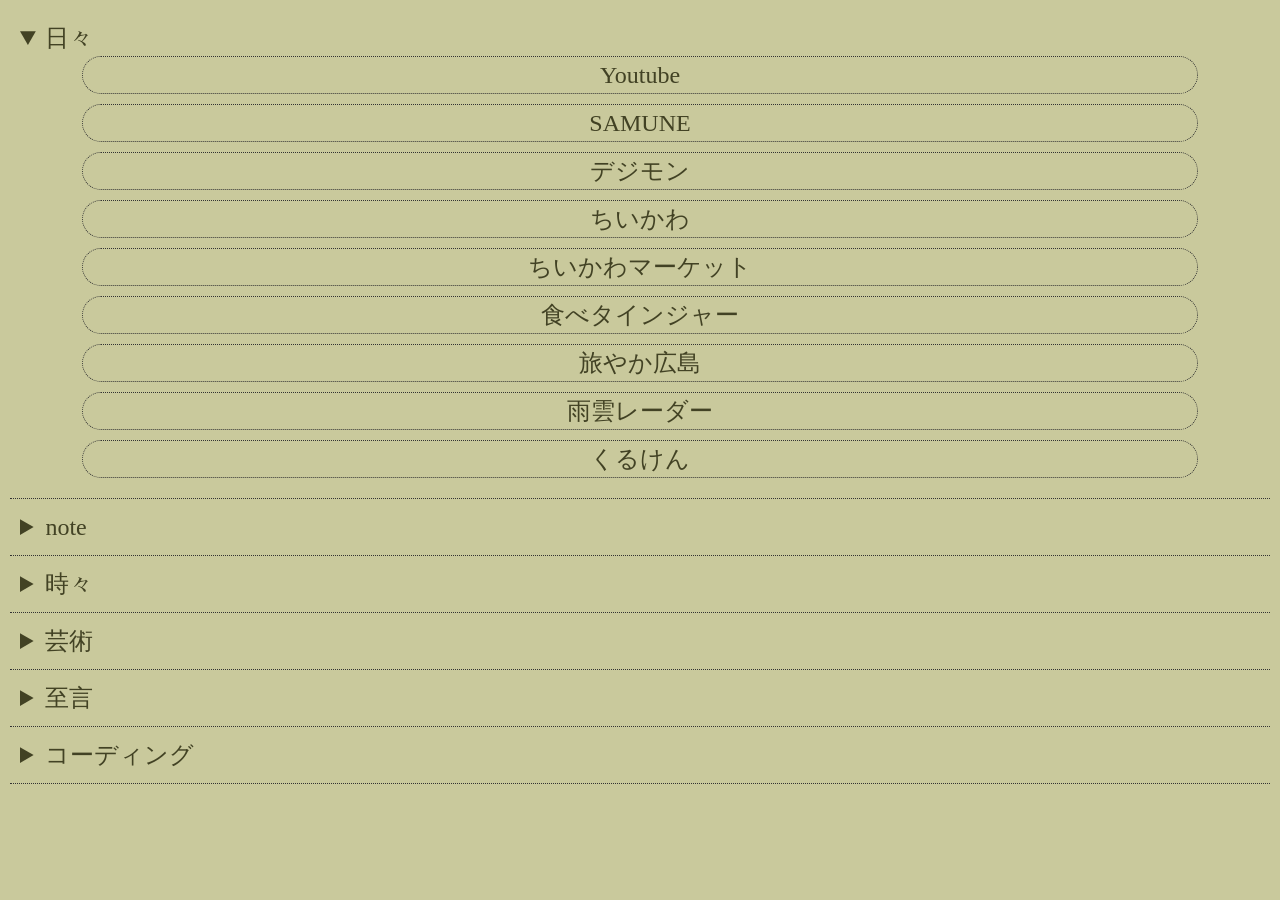
<file: index.html>
<!DOCTYPE html>
<html lang="ja">

<head>
    <meta charset="UTF-8">
    <meta name="viewport" content="width=device-width, initial-scale=1.0">
    <title>adely50</title>
    <meta name="description" content="お気に入りのWebサイトへのリンクを掲載しております。">
    <link rel="stylesheet" href="./css_destyle.css">
    <style>
        body {
            background-color: hsl(60, 30%, 70%);
            color: hsl(60, 30%, 20%);
            font-family: serif;
            line-height: 1.5;
            font-size: 1.5rem;
        }

        main {
            padding: 10px;
        }

        details {
            border-bottom: 1px #333 dotted;
            padding: 10px;
        }

        summary {
            cursor: pointer;
        }

        summary:hover {
            opacity: 0.8;
        }

        li {
            border: 1px #333 dotted;
            border-radius: 2rem;
            margin: 0 auto 10px;
            width: 90%;

        }

        a {
            display: block;
            text-align: center;
        }

        a:hover {
            opacity: 0.8;
        }
    </style>
</head>

<body>
    <main>
        <details open>
            <summary>日々</summary>
            <ul>
                <li><a href="https://www.youtube.com/" rel="noopener noreferrer">Youtube</a></li>
                <li><a href="https://thumbnail-gallery.net/" rel="noopener noreferrer">SAMUNE</a></li>
                <li><a href="https://digimon.net/topic/?cat=ALL" rel="noopener noreferrer">デジモン</a></li>
                <li><a href="https://www.anime-chiikawa.jp/#youtube" rel="noopener noreferrer">ちいかわ</a></li>
                <li><a href="https://chiikawamarket.jp/collections/newitems" rel="noopener noreferrer">ちいかわマーケット</a></li>
                <li><a href="https://tabetainjya.com/" rel="noopener noreferrer">食べタインジャー</a></li>
                <li><a href="https://kanko-h.com/info/list.php" rel="noopener noreferrer">旅やか広島</a></li>
                <li><a href="https://tenki.jp/radar/7/37/" rel="noopener noreferrer">雨雲レーダー</a></li>
                <li><a href="https://kuruken.jp/" rel="noopener noreferrer">くるけん</a></li>
            </ul>
        </details>
        <details>
            <summary>note</summary>
            <ul>
                <li><a href="https://note.com/ababo" rel="noopener noreferrer">アバボラボ</a></li>
                <li><a href="https://note.com/tsunekawa" rel="noopener noreferrer">旅する喫茶</a></li>
                <li><a href="https://note.com/forest_adachi" rel="noopener noreferrer">足立龍男</a></li>
                <li><a href="https://note.com/aoki_tent" rel="noopener noreferrer">あおき量産</a></li>
            </ul>
        </details>
        <details>
            <summary>時々</summary>
            <ul>
                <li><a href="https://marvel-popup.smallplanet.co.jp/news/" rel="noopener noreferrer">マーベルストア</a></li>
                <li><a href="https://0845.boo.jp/hassaku/index.html" rel="noopener noreferrer">はっさく屋</a></li>
                <li><a href="https://u-site.jp/" rel="noopener noreferrer">U-Site</a></li>
                <li><a href="https://www.webtouchmeeting.com/" rel="noopener noreferrer">WTM</a></li>
                <li><a href="https://accessible-usable.net/" rel="noopener noreferrer">Accessible &amp; Usable</a></li>
                <li><a href="https://www.g-mark.org/gallery/winners" rel="noopener noreferrer">グッドデザイン賞</a></li>
                <li><a href="https://mojinavi.com/tegaki" rel="noopener noreferrer">漢字手書き検索</a></li>
                <li><a href="https://notai.jp/d1-4c-pens/" rel="noopener noreferrer">替え芯の互換性</a></li>
            </ul>
        </details>
        <details>
            <summary>芸術</summary>
            <ul>
                <li><a href="https://www.hpam.jp/museum/" rel="noopener noreferrer">広島県立美術館</a></li>
                <li><a href="https://www.hiroshima-museum.jp/" rel="noopener noreferrer">ひろしま美術館</a></li>
                <li><a href="https://www.hiroshima-moca.jp/" rel="noopener noreferrer">広島市現代美術館</a></li>
                <li><a href="https://simose-museum.jp/" rel="noopener noreferrer">下瀬美術館</a></li>
                <li><a href="https://johakyu.co.jp/" rel="noopener noreferrer">八丁座</a></li>
                <li><a href="https://konosekai.jp/" rel="noopener noreferrer">この世界の片隅に</a></li>
                <li><a href="https://www.perfectdays-movie.jp/" rel="noopener noreferrer">パーフェクトデイズ</a></li>
            </ul>
        </details>
        <details>
            <summary>至言</summary>
            <ul>
                <li><a href="https://rousi.kyukyodo.work/" rel="noopener noreferrer">老子</a></li>
                <li><a href="https://www.asahi-net.or.jp/~qh4s-kbym/Chuangtse.html" rel="noopener noreferrer">荘子</a></li>
                <li><a href="https://www.aozora.gr.jp/cards/000196/files/60669_74788.html" rel="noopener noreferrer">鴨長明 方丈記 </a></li>
                <li><a href="https://www.aozora.gr.jp/cards/000238/files/1276_31472.html" rel="noopener noreferrer">岡倉天心 茶の本</a></li>
                <li><a href="https://hosomichi.roudokus.com/" rel="noopener noreferrer">松尾芭蕉 奥の細道</a></li>
            </ul>
        </details>
        <details>
            <summary>コーディング</summary>
            <ul>
                <li><a href="https://webgoto.net/html5/" rel="noopener noreferrer">HTMLガイド</a></li>
                <li><a href="https://www.tagindex.com/" rel="noopener noreferrer">TAG index</a></li>
                <li><a href="https://web-toolbox.dev/" rel="noopener noreferrer">Web ToolBox</a></li>
                <li><a href="https://colorhunt.co/" rel="noopener noreferrer">Color Hunt</a></li>
                <li><a href="https://developer.mozilla.org/ja/docs/Web" rel="noopener noreferrer">MDN</a></li>
            </ul>
        </details>
    </main>
</body>

</html>
</file>
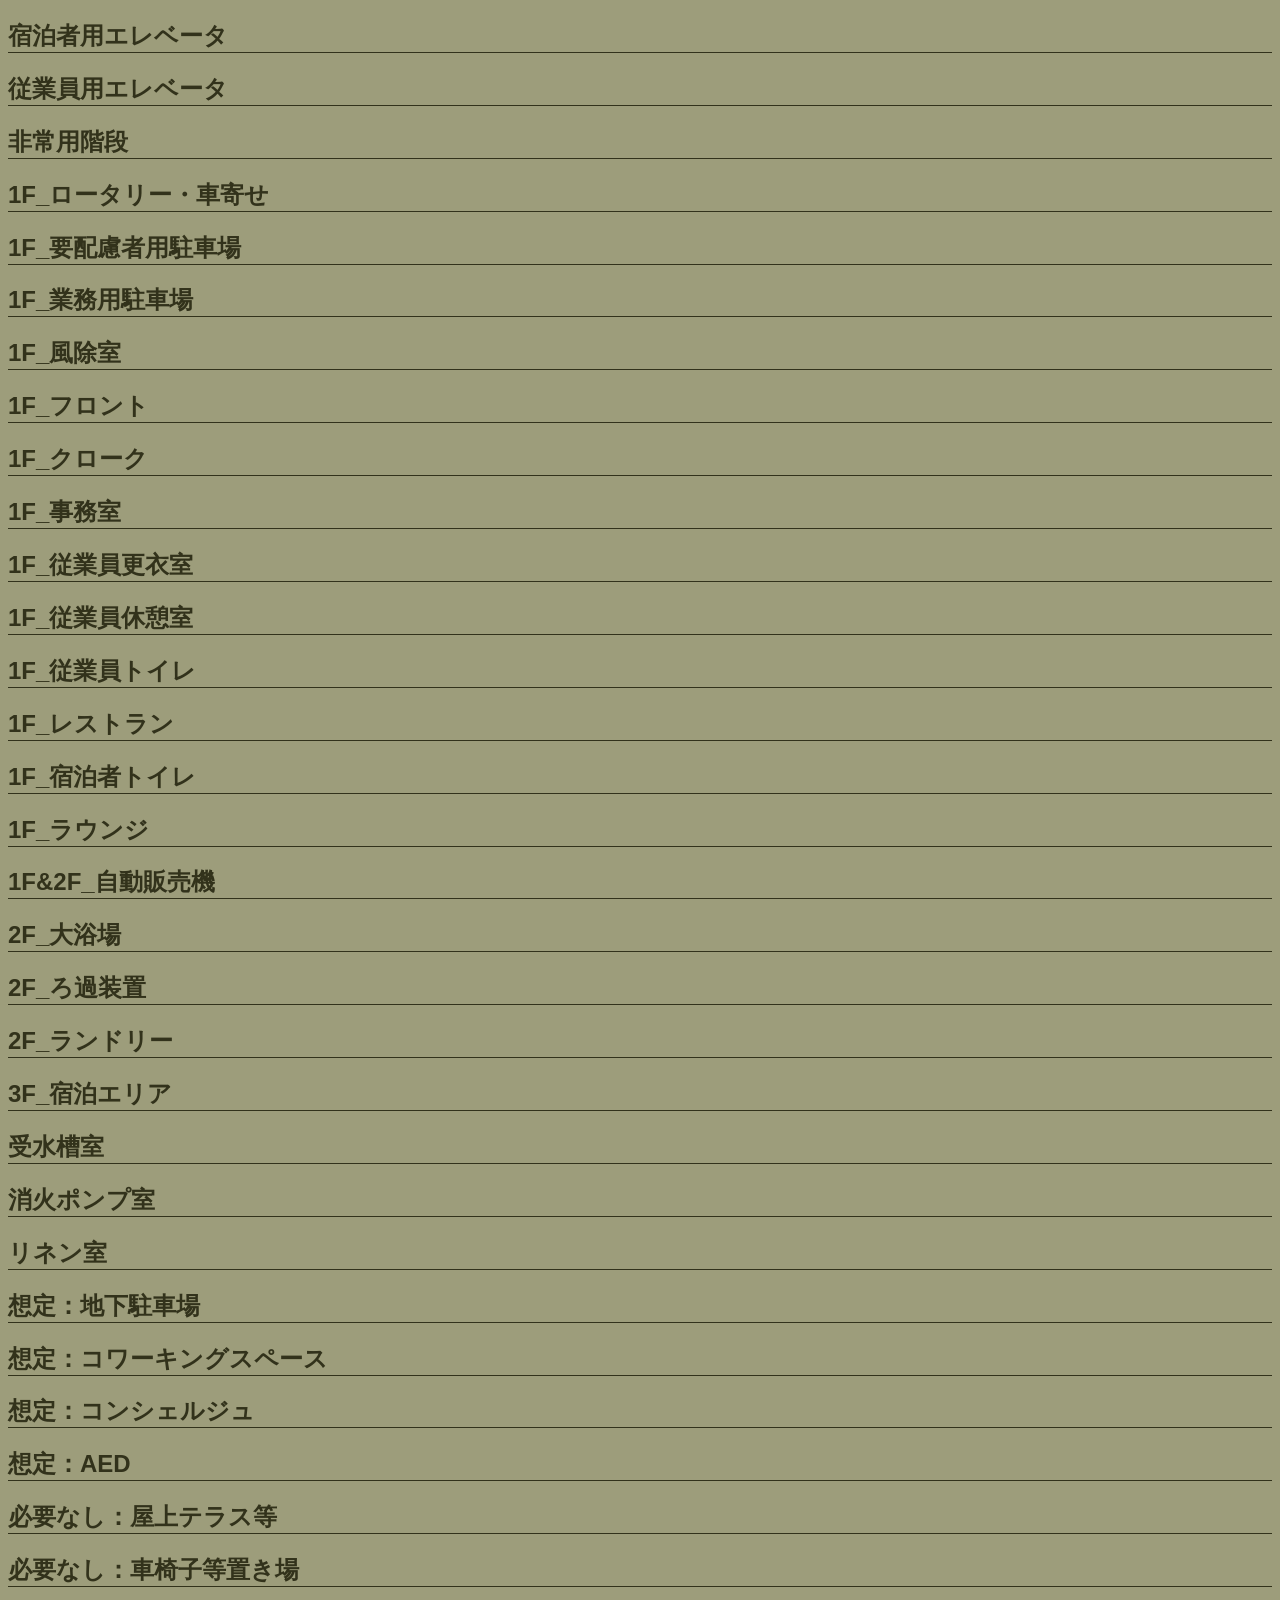
<file: architect1_01.html>
<!DOCTYPE html>
<html lang="en">
<head>
  <meta charset="UTF-8">
  <meta name="viewport" content="width=device-width, initial-scale=1.0">
  <title>1級建築士_チェックリスト</title>
  <style>
    *{background-color: hsl(60, 15%, 55%);color: hsl(60, 30%, 15%);font-family: sans-serif;}
    h2{user-select: none; cursor: pointer; border-bottom: 1px solid hsl(60, 30%, 15%);}
    ul{display: none;}
    .open + ul{display: block;}
  </style>
</head>
<body>
<main>
  <h2>宿泊者用エレベータ</h2>
<ul>
<li>入り口からなるべく近く</li>
</ul>
<h2>従業員用エレベータ</h2>
<ul>
<li>搬入口からなるべく近く</li>
<li>従業員がよく行き来する部屋を近くに設置する</li>
<li>従業員の移動距離をなるべく減らし、業務効率UP</li>
</ul>
<h2>非常用階段</h2>
<ul>
<li>位置が大事</li>
</ul>
<h2>1F_ロータリー・車寄せ</h2>
<ul>
<li>10mあれば車の取り回し可能？</li>
<li>雨天時にすごく助かる</li>
</ul>
<h2>1F_要配慮者用駐車場</h2>
<ul>
<li>入り口からなるべく近く</li>
<li>利用人数に関わらず</li>
</ul>
<h2>1F_業務用駐車場</h2>
<ul>
<li>搬入口等の近く</li>
</ul>
<h2>1F_風除室</h2>
<ul>
<li>マストで必要</li>
</ul>
<h2>1F_フロント</h2>
<ul>
<li>入り口と近くてもいい</li>
<li>共有スペースから出入りできるようにする</li>
</ul>
<h2>1F_クローク</h2>
<ul>
<li>フロントから出入りできるようにする</li>
</ul>
<h2>1F_事務室</h2>
<ul>
<li>他の図面を見て追記</li>
</ul>
<h2>1F_従業員更衣室</h2>
<ul>
<li>他の図面を見て追記</li>
</ul>
<h2>1F_従業員休憩室</h2>
<ul>
<li>他の図面を見て追記</li>
</ul>
<h2>1F_従業員トイレ</h2>
<ul>
<li>共用スペースと近くなくていい</li>
</ul>
<h2>1F_レストラン</h2>
<ul>
<li>必要な施設をチェック</li>
<li>基本的には1Fにあることが多い</li>
<li>2Fにする場合はゴミ出しのことも考えてエレベータの近く</li>
</ul>
<h2>1F_宿泊者トイレ</h2>
<ul>
<li>清掃用具入れ必要</li>
<li>男性 大2 小2程度</li>
<li>女性 大3程度</li>
<li>要配慮トイレ</li>
<li>レストランがあるフロアには作っておく</li>
</ul>
<h2>1F_ラウンジ</h2>
<ul>
<li>入り口の近く→宿泊者以外も利用するため、分かりやすい場所に</li>
</ul>
<h2>1F&amp;2F_自動販売機</h2>
<ul>
<li>1Fはラウンジ用</li>
<li>2Fはお風呂を出た人用</li>
</ul>
<h2>2F_大浴場</h2>
<ul>
<li>脱衣室に1つはトイレを設置</li>
<li>従業員がよく出入りするのと、タオル等の出し入れがあるので従業員エレベータの近くが良い</li>
<li>特殊な施設のため、上下階との兼ね合いも要チェック</li>
</ul>
<h2>2F_ろ過装置</h2>
<ul>
<li>他の図面を見て追記</li>
</ul>
<h2>2F_ランドリー</h2>
<ul>
<li>全てのフロアには必要ない</li>
<li>洗濯する人ばかりでない</li>
<li>市街地であればコインランドリーを使う人もいる</li>
</ul>
<h2>3F_宿泊エリア</h2>
<ul>
<li>基本的には宿泊用の部屋のみでOK</li>
<li>人が集まるような場所は作らない</li>
<li>トラブルの原因になる</li>
</ul>
<h2>受水槽室</h2>
<ul>
<li>他の図面を見て追記</li>
</ul>
<h2>消火ポンプ室</h2>
<ul>
<li>他の図面を見て追記</li>
</ul>
<h2>リネン室</h2>
<ul>
<li>他の図面を見て追記</li>
</ul>
<h2>想定：地下駐車場</h2>
<ul>
<li>他の図面を見て追記</li>
</ul>
<h2>想定：コワーキングスペース</h2>
<ul>
<li>掃除等のコストは少ないので、従業員エレベータからは遠くてOK</li>
</ul>
<h2>想定：コンシェルジュ</h2>
<ul>
<li>そんなにスペースは必要ない</li>
</ul>
<h2>想定：AED</h2>
<ul>
<li>そんなにスペースは必要ない</li>
<li>フロントの近くがいいかも</li>
</ul>
<h2>必要なし：屋上テラス等</h2>
<ul>
<li>メンテナンス大変</li>
</ul>
<h2>必要なし：車椅子等置き場</h2>
<ul>
<li>もし貸出用を準備するにしても事務所とかに置いておけばいいかな</li>
</ul>

</main>

<script>
  document.querySelectorAll('h2').forEach(h2 => {
  h2.addEventListener('click', () => {
    h2.classList.toggle('open');
  });
});

</script>
</body>
</html>
</file>
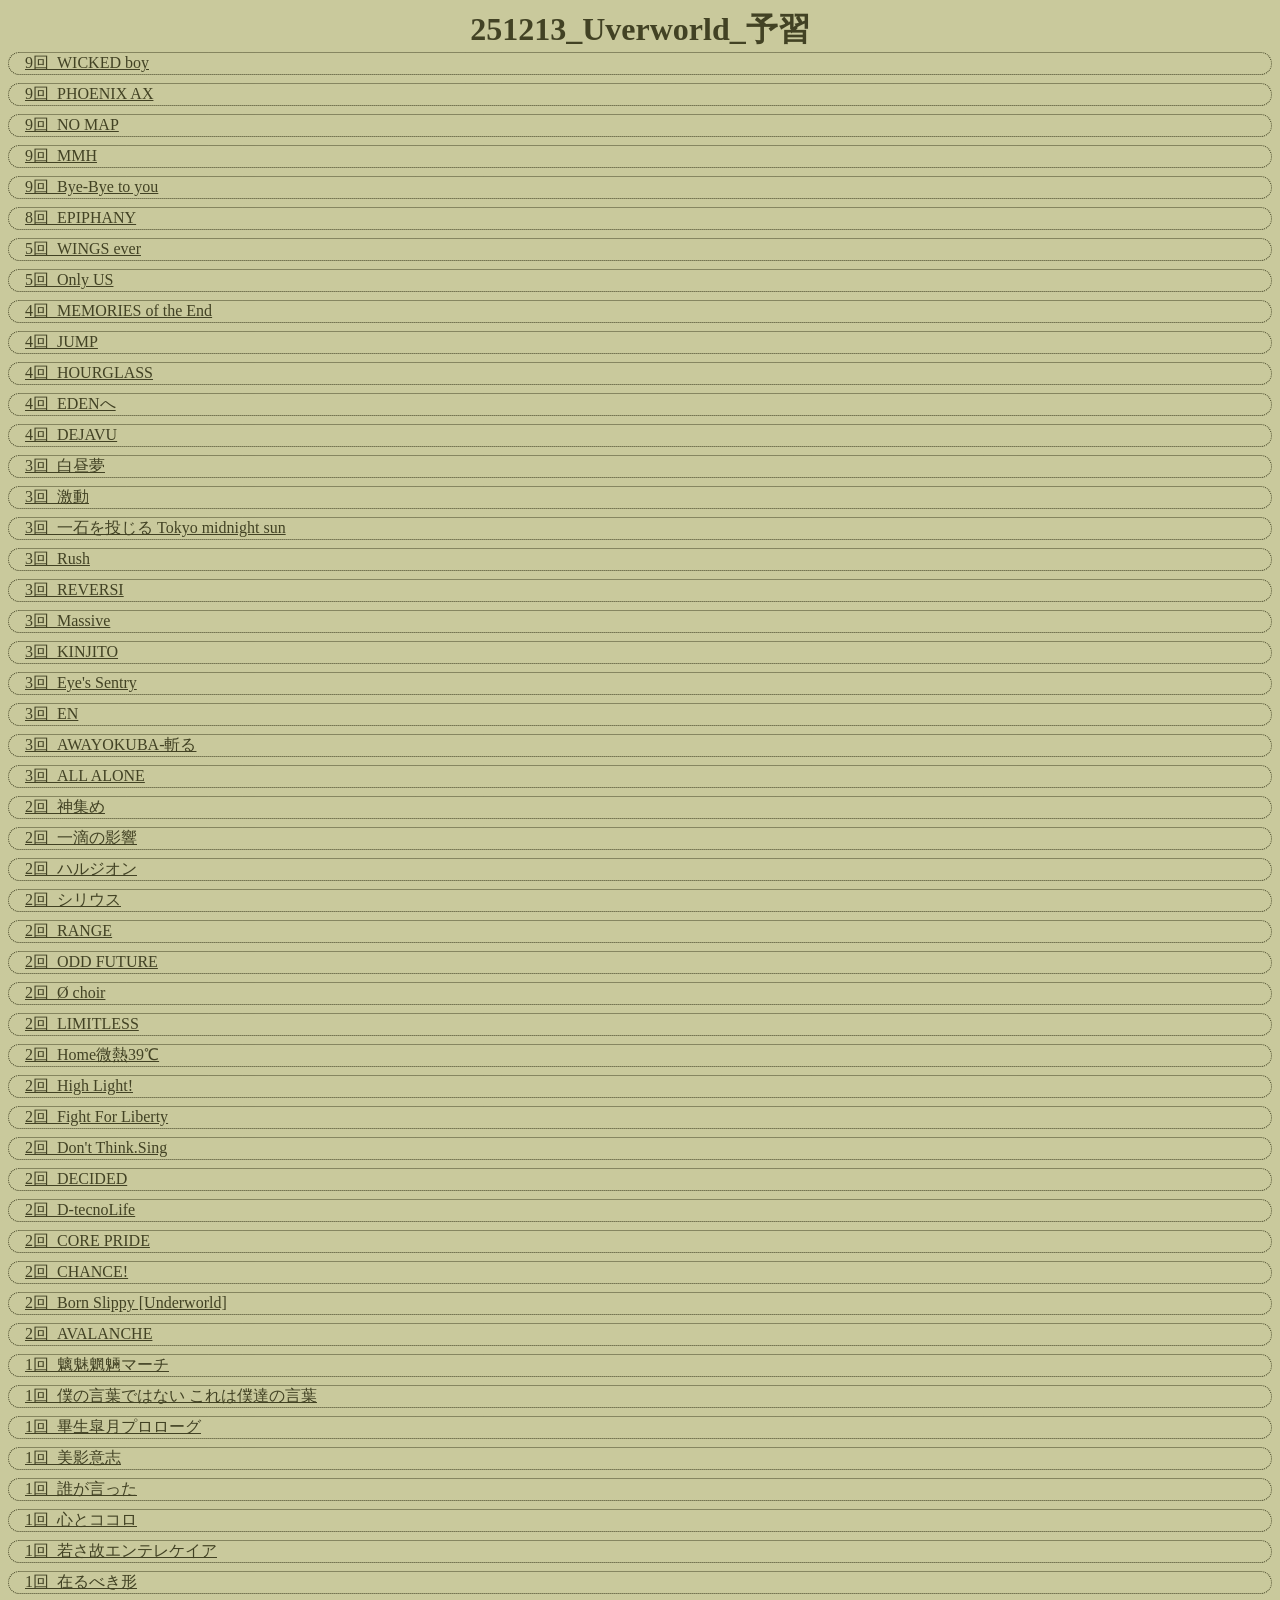
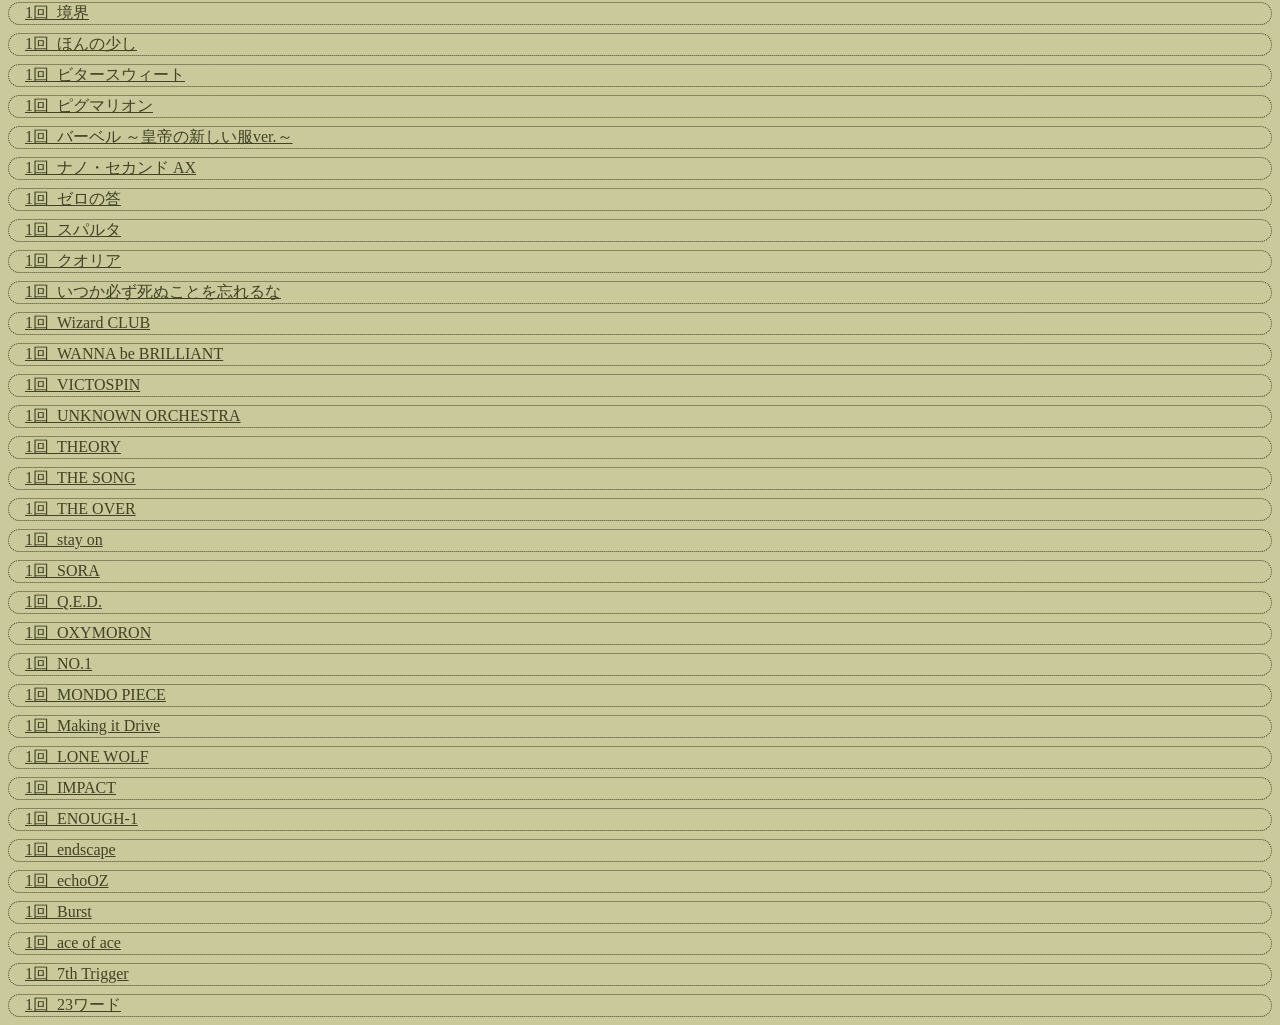
<file: uverworld.html>
<!DOCTYPE html>
<html lang="ja">
<head>
  <meta charset="UTF-8">
  <meta name="viewport" content="width=device-width, initial-scale=1.0">
  <title>251213_uverworld_予習</title>
  <style>
    html{
      background: hsl(60, 30%,70%);
      color: hsl(60, 30%, 20%);
    }
    h1{
      text-align: center;
      padding: 0;
      margin: 0 8px;
    }
    a{
      color: hsl(60, 30%, 20%);
      display: block;
      border: 1px dotted hsl(60, 30% ,20%);
      border-radius: 1rem;
      margin-bottom: 8px;
      padding-left: 1rem;
    }
  </style>
</head>
<body>
  <h1>251213_Uverworld_予習</h1>
<a target="_blank" href="https://www.youtube.com/results?search_query=UVERworld WICKED boy">9回_WICKED boy</a>
<a target="_blank" href="https://www.youtube.com/results?search_query=UVERworld PHOENIX AX">9回_PHOENIX AX</a>
<a target="_blank" href="https://www.youtube.com/results?search_query=UVERworld NO MAP">9回_NO MAP</a>
<a target="_blank" href="https://www.youtube.com/results?search_query=UVERworld MMH">9回_MMH</a>
<a target="_blank" href="https://www.youtube.com/results?search_query=UVERworld Bye-Bye to you">9回_Bye-Bye to you</a>
<a target="_blank" href="https://www.youtube.com/results?search_query=UVERworld EPIPHANY">8回_EPIPHANY</a>
<a target="_blank" href="https://www.youtube.com/results?search_query=UVERworld WINGS ever">5回_WINGS ever</a>
<a target="_blank" href="https://www.youtube.com/results?search_query=UVERworld Only US">5回_Only US</a>
<a target="_blank" href="https://www.youtube.com/results?search_query=UVERworld MEMORIES of the End">4回_MEMORIES of the End</a>
<a target="_blank" href="https://www.youtube.com/results?search_query=UVERworld JUMP">4回_JUMP</a>
<a target="_blank" href="https://www.youtube.com/results?search_query=UVERworld HOURGLASS">4回_HOURGLASS</a>
<a target="_blank" href="https://www.youtube.com/results?search_query=UVERworld EDENへ">4回_EDENへ</a>
<a target="_blank" href="https://www.youtube.com/results?search_query=UVERworld DEJAVU">4回_DEJAVU</a>
<a target="_blank" href="https://www.youtube.com/results?search_query=UVERworld 白昼夢">3回_白昼夢</a>
<a target="_blank" href="https://www.youtube.com/results?search_query=UVERworld 激動">3回_激動</a>
<a target="_blank" href="https://www.youtube.com/results?search_query=UVERworld 一石を投じる Tokyo midnight sun">3回_一石を投じる Tokyo midnight sun</a>
<a target="_blank" href="https://www.youtube.com/results?search_query=UVERworld Rush">3回_Rush</a>
<a target="_blank" href="https://www.youtube.com/results?search_query=UVERworld REVERSI">3回_REVERSI</a>
<a target="_blank" href="https://www.youtube.com/results?search_query=UVERworld Massive">3回_Massive</a>
<a target="_blank" href="https://www.youtube.com/results?search_query=UVERworld KINJITO">3回_KINJITO</a>
<a target="_blank" href="https://www.youtube.com/results?search_query=UVERworld Eye's Sentry">3回_Eye's Sentry</a>
<a target="_blank" href="https://www.youtube.com/results?search_query=UVERworld EN">3回_EN</a>
<a target="_blank" href="https://www.youtube.com/results?search_query=UVERworld AWAYOKUBA-斬る">3回_AWAYOKUBA-斬る</a>
<a target="_blank" href="https://www.youtube.com/results?search_query=UVERworld ALL ALONE">3回_ALL ALONE</a>
<a target="_blank" href="https://www.youtube.com/results?search_query=UVERworld 神集め">2回_神集め</a>
<a target="_blank" href="https://www.youtube.com/results?search_query=UVERworld 一滴の影響">2回_一滴の影響</a>
<a target="_blank" href="https://www.youtube.com/results?search_query=UVERworld ハルジオン">2回_ハルジオン</a>
<a target="_blank" href="https://www.youtube.com/results?search_query=UVERworld シリウス">2回_シリウス</a>
<a target="_blank" href="https://www.youtube.com/results?search_query=UVERworld RANGE">2回_RANGE</a>
<a target="_blank" href="https://www.youtube.com/results?search_query=UVERworld ODD FUTURE">2回_ODD FUTURE</a>
<a target="_blank" href="https://www.youtube.com/results?search_query=UVERworld Ø choir">2回_Ø choir</a>
<a target="_blank" href="https://www.youtube.com/results?search_query=UVERworld LIMITLESS">2回_LIMITLESS</a>
<a target="_blank" href="https://www.youtube.com/results?search_query=UVERworld Home微熱39℃">2回_Home微熱39℃</a>
<a target="_blank" href="https://www.youtube.com/results?search_query=UVERworld High Light!">2回_High Light!</a>
<a target="_blank" href="https://www.youtube.com/results?search_query=UVERworld Fight For Liberty">2回_Fight For Liberty</a>
<a target="_blank" href="https://www.youtube.com/results?search_query=UVERworld Don't Think.Sing">2回_Don't Think.Sing</a>
<a target="_blank" href="https://www.youtube.com/results?search_query=UVERworld DECIDED">2回_DECIDED</a>
<a target="_blank" href="https://www.youtube.com/results?search_query=UVERworld D-tecnoLife">2回_D-tecnoLife</a>
<a target="_blank" href="https://www.youtube.com/results?search_query=UVERworld CORE PRIDE">2回_CORE PRIDE</a>
<a target="_blank" href="https://www.youtube.com/results?search_query=UVERworld CHANCE!">2回_CHANCE!</a>
<a target="_blank" href="https://www.youtube.com/results?search_query=UVERworld Born Slippy Underworld">2回_Born Slippy [Underworld]</a>
<a target="_blank" href="https://www.youtube.com/results?search_query=UVERworld AVALANCHE">2回_AVALANCHE</a>
<a target="_blank" href="https://www.youtube.com/results?search_query=UVERworld 魑魅魍魎マーチ">1回_魑魅魍魎マーチ</a>
<a target="_blank" href="https://www.youtube.com/results?search_query=UVERworld 僕の言葉ではない これは僕達の言葉">1回_僕の言葉ではない これは僕達の言葉</a>
<a target="_blank" href="https://www.youtube.com/results?search_query=UVERworld 畢生皐月プロローグ">1回_畢生皐月プロローグ</a>
<a target="_blank" href="https://www.youtube.com/results?search_query=UVERworld 美影意志">1回_美影意志</a>
<a target="_blank" href="https://www.youtube.com/results?search_query=UVERworld 誰が言った">1回_誰が言った</a>
<a target="_blank" href="https://www.youtube.com/results?search_query=UVERworld 心とココロ">1回_心とココロ</a>
<a target="_blank" href="https://www.youtube.com/results?search_query=UVERworld 若さ故エンテレケイア">1回_若さ故エンテレケイア</a>
<a target="_blank" href="https://www.youtube.com/results?search_query=UVERworld 在るべき形">1回_在るべき形</a>
<a target="_blank" href="https://www.youtube.com/results?search_query=UVERworld 境界">1回_境界</a>
<a target="_blank" href="https://www.youtube.com/results?search_query=UVERworld ほんの少し">1回_ほんの少し</a>
<a target="_blank" href="https://www.youtube.com/results?search_query=UVERworld ビタースウィート">1回_ビタースウィート</a>
<a target="_blank" href="https://www.youtube.com/results?search_query=UVERworld ピグマリオン">1回_ピグマリオン</a>
<a target="_blank" href="https://www.youtube.com/results?search_query=UVERworld バーベル ～皇帝の新しい服ver.～">1回_バーベル ～皇帝の新しい服ver.～</a>
<a target="_blank" href="https://www.youtube.com/results?search_query=UVERworld ナノ・セカンド AX">1回_ナノ・セカンド AX</a>
<a target="_blank" href="https://www.youtube.com/results?search_query=UVERworld ゼロの答<">1回_ゼロの答</a>
<a target="_blank" href="https://www.youtube.com/results?search_query=UVERworld スパルタ">1回_スパルタ</a>
<a target="_blank" href="https://www.youtube.com/results?search_query=UVERworld クオリア">1回_クオリア</a>
<a target="_blank" href="https://www.youtube.com/results?search_query=UVERworld いつか必ず死ぬことを忘れるな">1回_いつか必ず死ぬことを忘れるな</a>
<a target="_blank" href="https://www.youtube.com/results?search_query=UVERworld Wizard CLUB">1回_Wizard CLUB</a>
<a target="_blank" href="https://www.youtube.com/results?search_query=UVERworld WANNA be BRILLIANT">1回_WANNA be BRILLIANT</a>
<a target="_blank" href="https://www.youtube.com/results?search_query=UVERworld VICTOSPIN">1回_VICTOSPIN</a>
<a target="_blank" href="https://www.youtube.com/results?search_query=UVERworld UNKNOWN ORCHESTRA">1回_UNKNOWN ORCHESTRA</a>
<a target="_blank" href="https://www.youtube.com/results?search_query=UVERworld THEORY">1回_THEORY</a>
<a target="_blank" href="https://www.youtube.com/results?search_query=UVERworld THE SONG">1回_THE SONG</a>
<a target="_blank" href="https://www.youtube.com/results?search_query=UVERworld THE OVER">1回_THE OVER</a>
<a target="_blank" href="https://www.youtube.com/results?search_query=UVERworld stay on">1回_stay on</a>
<a target="_blank" href="https://www.youtube.com/results?search_query=UVERworld SORA">1回_SORA</a>
<a target="_blank" href="https://www.youtube.com/results?search_query=UVERworld Q.E.D.">1回_Q.E.D.</a>
<a target="_blank" href="https://www.youtube.com/results?search_query=UVERworld OXYMORON">1回_OXYMORON</a>
<a target="_blank" href="https://www.youtube.com/results?search_query=UVERworld NO.1">1回_NO.1</a>
<a target="_blank" href="https://www.youtube.com/results?search_query=UVERworld MONDO PIECE">1回_MONDO PIECE</a>
<a target="_blank" href="https://www.youtube.com/results?search_query=UVERworld Making it Drive">1回_Making it Drive</a>
<a target="_blank" href="https://www.youtube.com/results?search_query=UVERworld LONE WOLF">1回_LONE WOLF</a>
<a target="_blank" href="https://www.youtube.com/results?search_query=UVERworld IMPACT">1回_IMPACT</a>
<a target="_blank" href="https://www.youtube.com/results?search_query=UVERworld ENOUGH-1">1回_ENOUGH-1</a>
<a target="_blank" href="https://www.youtube.com/results?search_query=UVERworld endscape">1回_endscape</a>
<a target="_blank" href="https://www.youtube.com/results?search_query=UVERworld echoOZ">1回_echoOZ</a>
<a target="_blank" href="https://www.youtube.com/results?search_query=UVERworld Burst">1回_Burst</a>
<a target="_blank" href="https://www.youtube.com/results?search_query=UVERworld ace of ace">1回_ace of ace</a>
<a target="_blank" href="https://www.youtube.com/results?search_query=UVERworld 7th Trigger">1回_7th Trigger</a>
<a target="_blank" href="https://www.youtube.com/results?search_query=UVERworld 23ワード">1回_23ワード</a>

</body>
</html>
</file>
<file: css_destyle.css>
@charset "utf-8";

/*! destyle.css v4.0.1 | MIT License | https://github.com/nicolas-cusan/destyle.css */

/* Reset box-model and set borders */
/* ============================================ */

*,
::before,
::after {
  box-sizing: border-box;
  border-style: solid;
  border-width: 0;
  min-width: 0;
}

/* Document */
/* ============================================ */

/**
 * 1. Correct the line height in all browsers.
 * 2. Prevent adjustments of font size after orientation changes in iOS.
 * 3. Remove gray overlay on links for iOS.
 */

html {
  line-height: 1.15; /* 1 */
  -webkit-text-size-adjust: 100%; /* 2 */
  -webkit-tap-highlight-color: transparent; /* 3*/
}

/* Sections */
/* ============================================ */

/**
 * Remove the margin in all browsers.
 */

body {
  margin: 0;
}

/**
 * Render the `main` element consistently in IE.
 */

main {
  display: block;
}

/* Vertical rhythm */
/* ============================================ */

p,
table,
blockquote,
address,
pre,
iframe,
form,
figure,
dl {
  margin: 0;
}

/* Headings */
/* ============================================ */

h1,
h2,
h3,
h4,
h5,
h6 {
  font-size: inherit;
  font-weight: inherit;
  margin: 0;
}

/* Lists (enumeration) */
/* ============================================ */

ul,
ol {
  margin: 0;
  padding: 0;
  list-style: none;
}

/* Lists (definition) */
/* ============================================ */

dt {
  font-weight: bold;
}

dd {
  margin-left: 0;
}

/* Grouping content */
/* ============================================ */

/**
 * 1. Add the correct box sizing in Firefox.
 * 2. Show the overflow in Edge and IE.
 */

hr {
  box-sizing: content-box; /* 1 */
  height: 0; /* 1 */
  overflow: visible; /* 2 */
  border-top-width: 1px;
  margin: 0;
  clear: both;
  color: inherit;
}

/**
 * 1. Correct the inheritance and scaling of font size in all browsers.
 * 2. Correct the odd `em` font sizing in all browsers.
 */

pre {
  font-family: monospace, monospace; /* 1 */
  font-size: inherit; /* 2 */
}

address {
  font-style: inherit;
}

/* Text-level semantics */
/* ============================================ */

/**
 * Remove the gray background on active links in IE 10.
 */

a {
  background-color: transparent;
  text-decoration: none;
  color: inherit;
}

/**
 * 1. Remove the bottom border in Chrome 57-
 * 2. Add the correct text decoration in Chrome, Edge, IE, Opera, and Safari.
 */

abbr[title] {
  text-decoration: underline dotted; /* 2 */
}

/**
 * Add the correct font weight in Chrome, Edge, and Safari.
 */

b,
strong {
  font-weight: bolder;
}

/**
 * 1. Correct the inheritance and scaling of font size in all browsers.
 * 2. Correct the odd `em` font sizing in all browsers.
 */

code,
kbd,
samp {
  font-family: monospace, monospace; /* 1 */
  font-size: inherit; /* 2 */
}

/**
 * Add the correct font size in all browsers.
 */

small {
  font-size: 80%;
}

/**
 * Prevent `sub` and `sup` elements from affecting the line height in
 * all browsers.
 */

sub,
sup {
  font-size: 75%;
  line-height: 0;
  position: relative;
  vertical-align: baseline;
}

sub {
  bottom: -0.25em;
}

sup {
  top: -0.5em;
}

/* Replaced content */
/* ============================================ */

/**
 * Prevent vertical alignment issues.
 */

svg,
img,
embed,
object,
iframe {
  vertical-align: bottom;
}

/* Forms */
/* ============================================ */

/**
 * Reset form fields to make them styleable.
 * 1. Make form elements stylable across systems iOS especially.
 * 2. Inherit text-transform from parent.
 */

button,
input,
optgroup,
select,
textarea {
  -webkit-appearance: none; /* 1 */
  appearance: none;
  vertical-align: middle;
  color: inherit;
  font: inherit;
  background: transparent;
  padding: 0;
  margin: 0;
  border-radius: 0;
  text-align: inherit;
  text-transform: inherit; /* 2 */
}

/**
 * Correct cursors for clickable elements.
 */

button,
[type="button"],
[type="reset"],
[type="submit"] {
  cursor: pointer;
}

button:disabled,
[type="button"]:disabled,
[type="reset"]:disabled,
[type="submit"]:disabled {
  cursor: default;
}

/**
 * Improve outlines for Firefox and unify style with input elements & buttons.
 */

:-moz-focusring {
  outline: auto;
}

select:disabled {
  opacity: inherit;
}

/**
 * Remove padding
 */

option {
  padding: 0;
}

/**
 * Reset to invisible
 */

fieldset {
  margin: 0;
  padding: 0;
  min-width: 0;
}

legend {
  padding: 0;
}

/**
 * Add the correct vertical alignment in Chrome, Firefox, and Opera.
 */

progress {
  vertical-align: baseline;
}

/**
 * Remove the default vertical scrollbar in IE 10+.
 */

textarea {
  overflow: auto;
}

/**
 * Correct the cursor style of increment and decrement buttons in Chrome.
 */

[type="number"]::-webkit-inner-spin-button,
[type="number"]::-webkit-outer-spin-button {
  height: auto;
}

/**
 * Correct the outline style in Safari.
 */

[type="search"] {
  outline-offset: -2px; /* 1 */
}

/**
 * Remove the inner padding in Chrome and Safari on macOS.
 */

[type="search"]::-webkit-search-decoration {
  -webkit-appearance: none;
}

/**
 * 1. Correct the inability to style clickable types in iOS and Safari.
 * 2. Fix font inheritance.
 */

::-webkit-file-upload-button {
  -webkit-appearance: button; /* 1 */
  font: inherit; /* 2 */
}

/**
 * Fix appearance for Firefox
 */
[type="number"] {
  -moz-appearance: textfield;
}

/**
 * Clickable labels
 */

label[for] {
  cursor: pointer;
}

/* Interactive */
/* ============================================ */

/*
 * Add the correct display in Edge, IE 10+, and Firefox.
 */

details {
  display: block;
}

/*
 * Add the correct display in all browsers.
 */

summary {
  display: list-item;
}

/*
 * Remove outline for editable content.
 */

[contenteditable]:focus {
  outline: auto;
}

/* Tables */
/* ============================================ */

/**
1. Correct table border color inheritance in all Chrome and Safari.
*/

table {
  border-color: inherit; /* 1 */
  border-collapse: collapse;
}

caption {
  text-align: left;
}

td,
th {
  vertical-align: top;
  padding: 0;
}

th {
  text-align: left;
  font-weight: bold;
}
</file>
